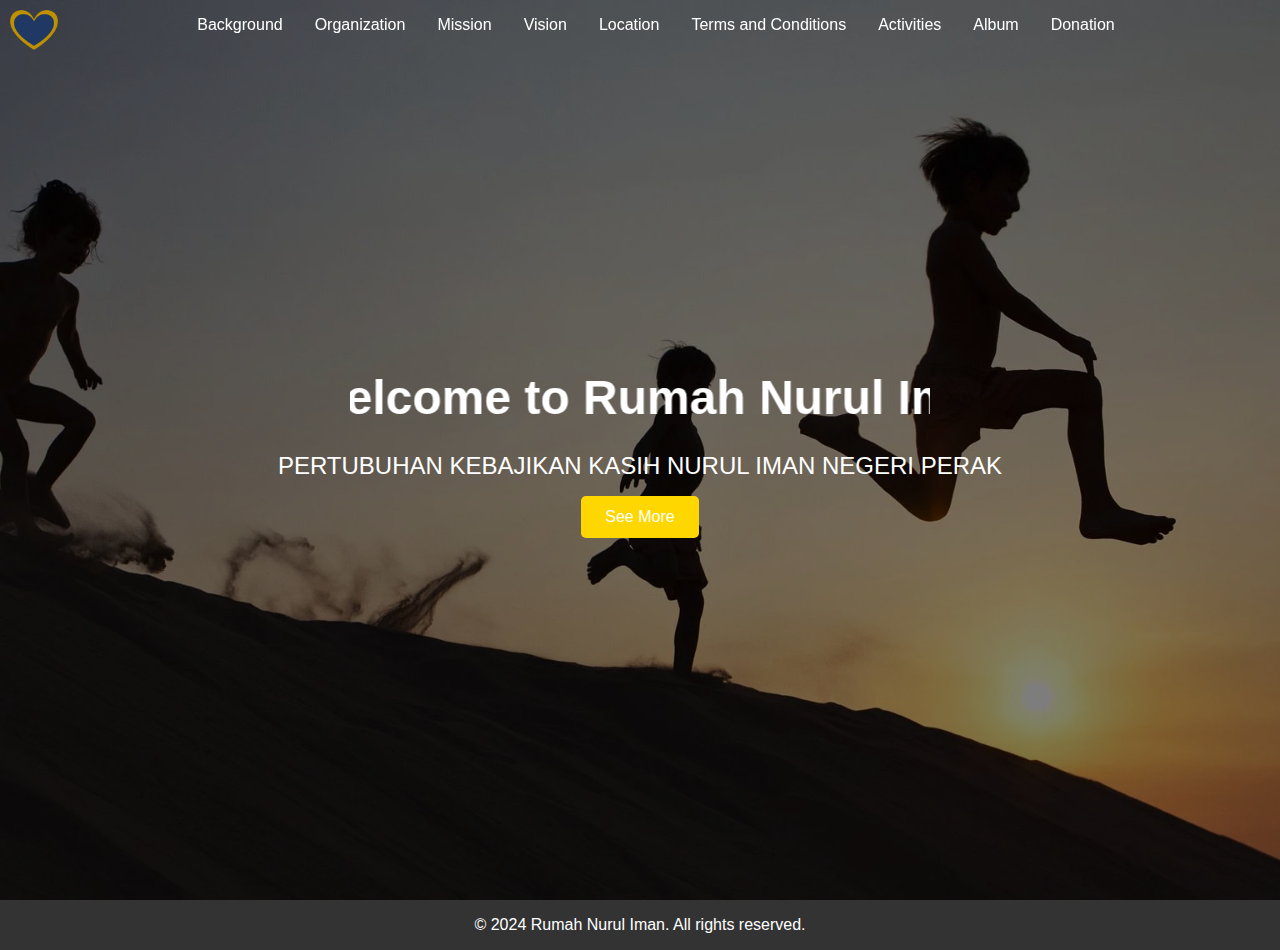
<file: index.html>
<!DOCTYPE html>
<html lang="en">
<head>
    <meta charset="UTF-8">
    <meta name="viewport" content="width=device-width, initial-scale=1.0">
    <title>Nurul Iman</title>
    <link rel="stylesheet" href="index.css">
    <link rel="icon" href="logo.png" type="image/icon type">
</head>
<body>
    <header>
        <nav>
            <ul class="nav-menu">
                <li><a href="index.html"><img src="logo.png" alt="Home" class="home-logo"></a></li>
                <li><a href="background.html">Background</a></li>
                <li><a href="organization.html">Organization</a></li>
                <li><a href="mission.html">Mission</a></li>
                <li><a href="vision.html">Vision</a></li>
                <li><a href="location.html">Location</a></li>
                <li><a href="terms.html">Terms and Conditions</a></li>
                <li><a href="activities.html">Activities</a></li>
                <li><a href="album.html">Album</a></li>
                <li><a href="donation.html">Donation</a></li>
                
            </ul>
        </nav>
    </header>
    <section class="hero">
        <div class="hero-content">
            <h1><center><marquee direction=right width=80% behavior=alternate scrollamount=10>Welcome to Rumah Nurul Iman</marquee></center></h1>
	    <bgsound src=JaclinVictorWajah.mp3>
            <p>PERTUBUHAN KEBAJIKAN KASIH NURUL IMAN NEGERI PERAK</p>
            <a href="https://www.nuruliman.org.my/" class="btn">See More</a>
        </div>
    </section>
    <footer>
        <p>&copy; 2024 Rumah Nurul Iman. All rights reserved.</p>
    </footer>
</body>
</html>
</file>
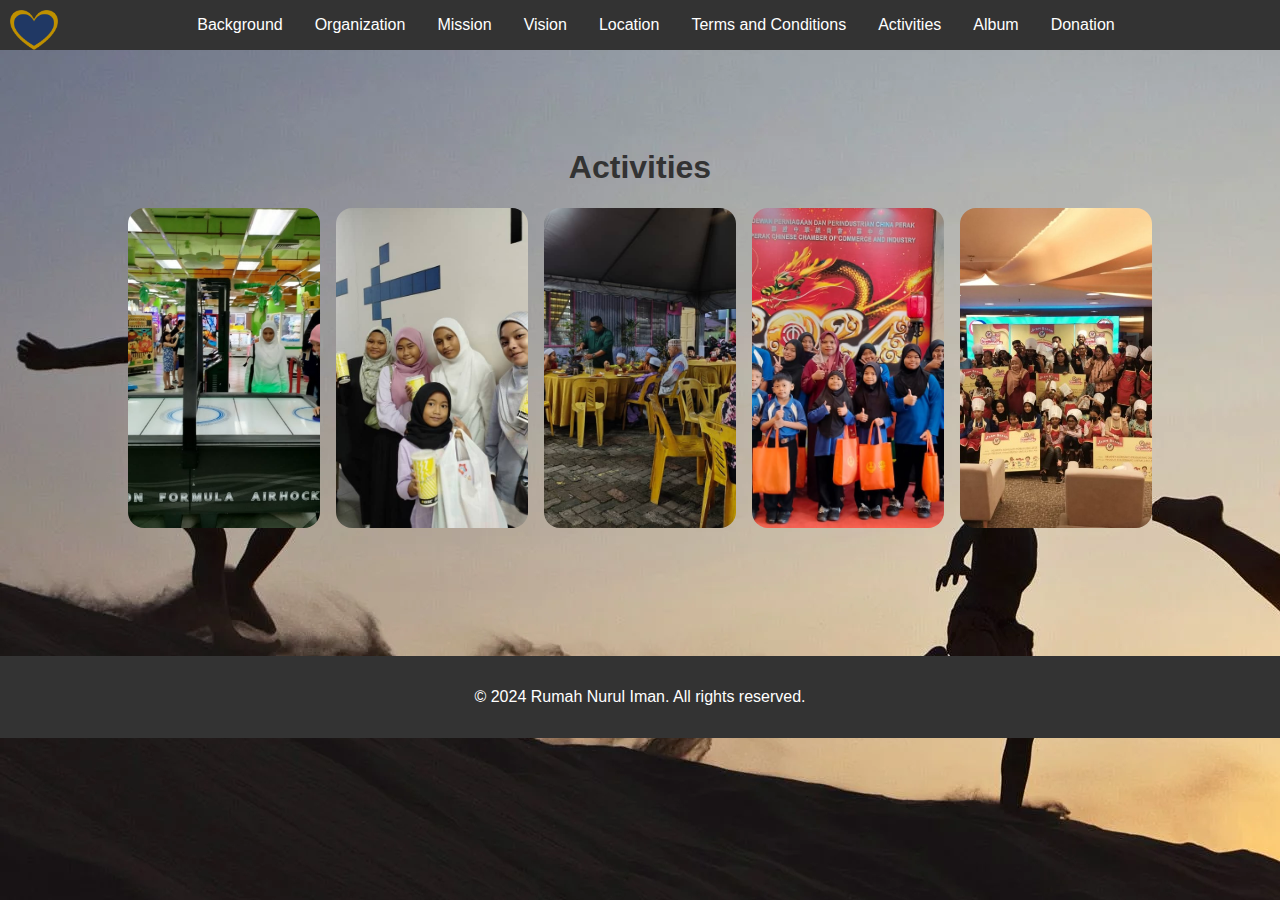
<file: activities.html>
<!DOCTYPE html>
<html lang="en">
<head>
    <meta charset="UTF-8">
    <meta name="viewport" content="width=device-width, initial-scale=1.0">
    <title>Activities - Nurul Iman</title>
    <link rel="stylesheet" href="activities.css">
    <link rel="icon" href="logo.png" type="image/icon type">
</head>
<body>
    <header>
        <nav>
            <ul class="nav-menu">
                <li><a href="index.html"><img src="logo.png" alt="Home" class="home-logo"></a></li>
                <li><a href="background.html">Background</a></li>
                <li><a href="organization.html">Organization</a></li>
                <li><a href="mission.html">Mission</a></li>
                <li><a href="vision.html">Vision</a></li>
                <li><a href="location.html">Location</a></li>
                <li><a href="terms.html">Terms and Conditions</a></li>
                <li><a href="activities.html">Activities</a></li>
                <li><a href="album.html">Album</a></li>
                <li><a href="donation.html">Donation</a></li>
            </ul>
        </nav>
    </header>
    <section class="activities">
        <h1>Activities</h1>
        <div class="news">
            <div style="background-image: url(s1.jpg);"></div>
            <div style="background-image: url(s2.jpg);"></div>
            <div style="background-image: url(s3.jpg);"></div>
            <div style="background-image: url(s4.jpg);"></div>
            <div style="background-image: url(ak5.jpg);"></div>      
        </div>
    </section>
    <footer>
        <p>&copy; 2024 Rumah Nurul Iman. All rights reserved.</p>
    </footer>
</body>
</html>
</file>
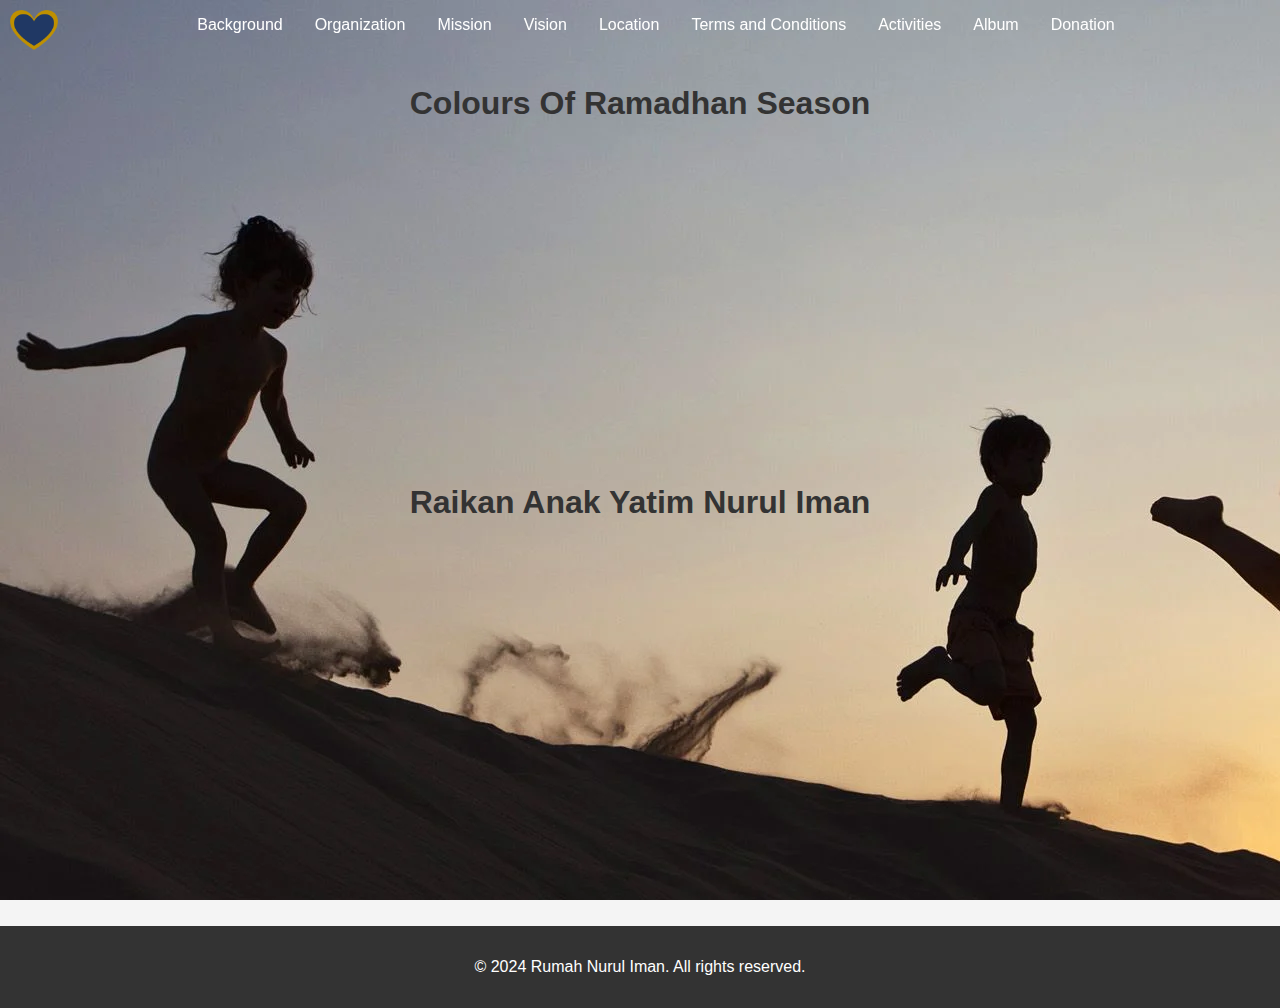
<file: album.html>
<!DOCTYPE html>
<html lang="en">
<head>
    <meta charset="UTF-8">
    <meta name="viewport" content="width=device-width, initial-scale=1.0">
    <title>Achievement - Nurul Iman</title>
    <link rel="stylesheet" href="album.css">
    <link rel="icon" href="logo.png" type="image/icon type">
</head>
<body>
    <header>
        <nav>
            <ul class="nav-menu">
                <li><a href="index.html"><img src="logo.png" alt="Home" class="home-logo"></a></li>
                <li><a href="background.html">Background</a></li>
                <li><a href="organization.html">Organization</a></li>
                <li><a href="mission.html">Mission</a></li>
                <li><a href="vision.html">Vision</a></li>
                <li><a href="location.html">Location</a></li>
                <li><a href="terms.html">Terms and Conditions</a></li>
                <li><a href="activities.html">Activities</a></li>
                <li><a href="album.html">Album</a></li>
                <li><a href="donation.html">Donation</a></li>
            </ul>
        </nav>
    </header>
    <section class="achievement">
           <h1>Colours Of Ramadhan Season</h1><iframe width="560" height="315" src="https://www.youtube.com/embed/FumuLASDutY?si=mlmXjsjx41lD22kH" title="YouTube video player" frameborder="0" allow="accelerometer; autoplay; clipboard-write; encrypted-media; gyroscope; picture-in-picture; web-share" referrerpolicy="strict-origin-when-cross-origin" allowfullscreen></iframe>

	   <h1>Raikan Anak Yatim Nurul Iman</h1><iframe width="560" height="315" src="https://www.youtube.com/embed/TaauxJrjHYQ?si=126tOKaR4N5SNvJJ" title="YouTube video player" frameborder="0" allow="accelerometer; autoplay; clipboard-write; encrypted-media; gyroscope; picture-in-picture; web-share" referrerpolicy="strict-origin-when-cross-origin" allowfullscreen></iframe>       
        </div>
    </section>
    <footer>
        <p>&copy; 2024 Rumah Nurul Iman. All rights reserved.</p>
    </footer>
</body>
</html>
</file>
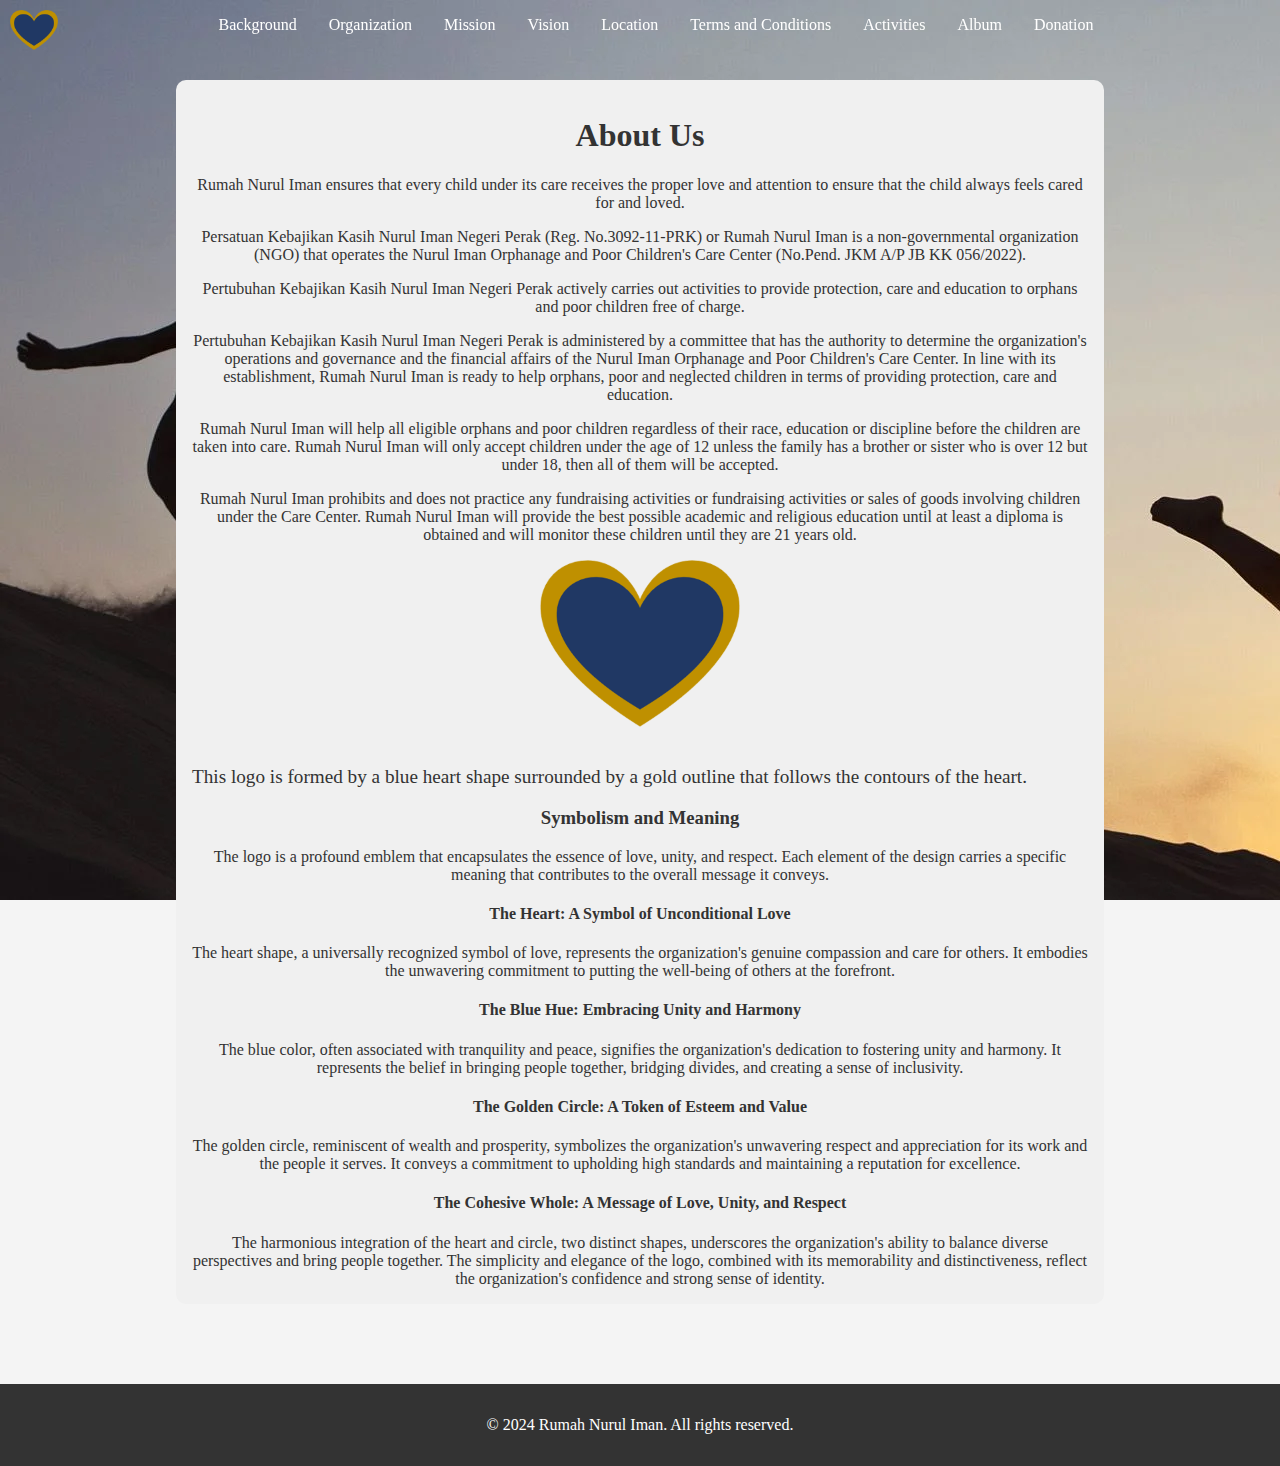
<file: background.html>
<!DOCTYPE html>
<html lang="en">
<head>
    <meta charset="UTF-8">
    <meta name="viewport" content="width=device-width, initial-scale=1.0">
    <title>Background - Nurul Iman</title>
    <link rel="stylesheet" href="background.css">
    <link rel="icon" href="logo.png" type="image/icon type">
</head>
<body>
    <header>
        <nav>
            <ul class="nav-menu">
                <li><a href="index.html"><img src="logo.png" alt="Home" class="home-logo"></a></li>
                <li><a href="background.html">Background</a></li>
                <li><a href="organization.html">Organization</a></li>
                <li><a href="mission.html">Mission</a></li>
                <li><a href="vision.html">Vision</a></li>
                <li><a href="location.html">Location</a></li>
                <li><a href="terms.html">Terms and Conditions</a></li>
                <li><a href="activities.html">Activities</a></li>
                <li><a href="album.html">Album</a></li>
                <li><a href="donation.html">Donation</a></li>
            </ul>
        </nav>
    </header>
    <section class="background">
        <div class="background-content">
            <div class="about-content">
            <h1>About Us</h1>
            <p>Rumah Nurul Iman ensures that every child under its care receives the proper love and attention to ensure that the child always feels cared for and loved.</p>
            
            <p>Persatuan Kebajikan Kasih Nurul Iman Negeri Perak (Reg. No.3092-11-PRK) or Rumah Nurul Iman is a non-governmental organization (NGO) that operates the Nurul Iman Orphanage and Poor Children's Care Center (No.Pend. JKM A/P JB KK 056/2022).</p>
            <p>Pertubuhan Kebajikan Kasih Nurul Iman Negeri Perak actively carries out activities to provide protection, care and education to orphans and poor children free of charge.</p>
            <p>Pertubuhan Kebajikan Kasih Nurul Iman Negeri Perak is administered by a committee that has the authority to determine the organization's operations and governance and the financial affairs of the Nurul Iman Orphanage and Poor Children's Care Center. In line with its establishment, Rumah Nurul Iman is ready to help orphans, poor and neglected children in terms of providing protection, care and education.</p>
            <p>Rumah Nurul Iman will help all eligible orphans and poor children regardless of their race, education or discipline before the children are taken into care. Rumah Nurul Iman will only accept children under the age of 12 unless the family has a brother or sister who is over 12 but under 18, then all of them will be accepted.</p>
            <p>Rumah Nurul Iman prohibits and does not practice any fundraising activities or fundraising activities or sales of goods involving children under the Care Center. Rumah Nurul Iman will provide the best possible academic and religious education until at least a diploma is obtained and will monitor these children until they are 21 years old.</p>
            </div>  
            <img src="logo.png" alt="Nurul Iman Logo" class="logo">
            <p class="description">
                This logo is formed by a blue heart shape surrounded by a gold outline that follows the contours of the heart.
            </p>
            <p class="description"><h3>Symbolism and Meaning</h3>

The logo is a profound emblem that encapsulates the essence of love, unity, and respect. Each element of the design carries a specific meaning that contributes to the overall message it conveys.

            <h4>The Heart: A Symbol of Unconditional Love</h4>

The heart shape, a universally recognized symbol of love, represents the organization's genuine compassion and care for others. It embodies the unwavering commitment to putting the well-being of others at the forefront.

            <h4>The Blue Hue: Embracing Unity and Harmony</h4>

The blue color, often associated with tranquility and peace, signifies the organization's dedication to fostering unity and harmony. It represents the belief in bringing people together, bridging divides, and creating a sense of inclusivity.

            <h4>The Golden Circle: A Token of Esteem and Value</h4>

The golden circle, reminiscent of wealth and prosperity, symbolizes the organization's unwavering respect and appreciation for its work and the people it serves. It conveys a commitment to upholding high standards and maintaining a reputation for excellence.

<h4>The Cohesive Whole: A Message of Love, Unity, and Respect</h4>

The harmonious integration of the heart and circle, two distinct shapes, underscores the organization's ability to balance diverse perspectives and bring people together. The simplicity and elegance of the logo, combined with its memorability and distinctiveness, reflect the organization's confidence and strong sense of identity.
        </div>
    </section>
    <footer>
        <p>&copy; 2024 Rumah Nurul Iman. All rights reserved.</p>
    </footer>
</body>
</html>
</file>
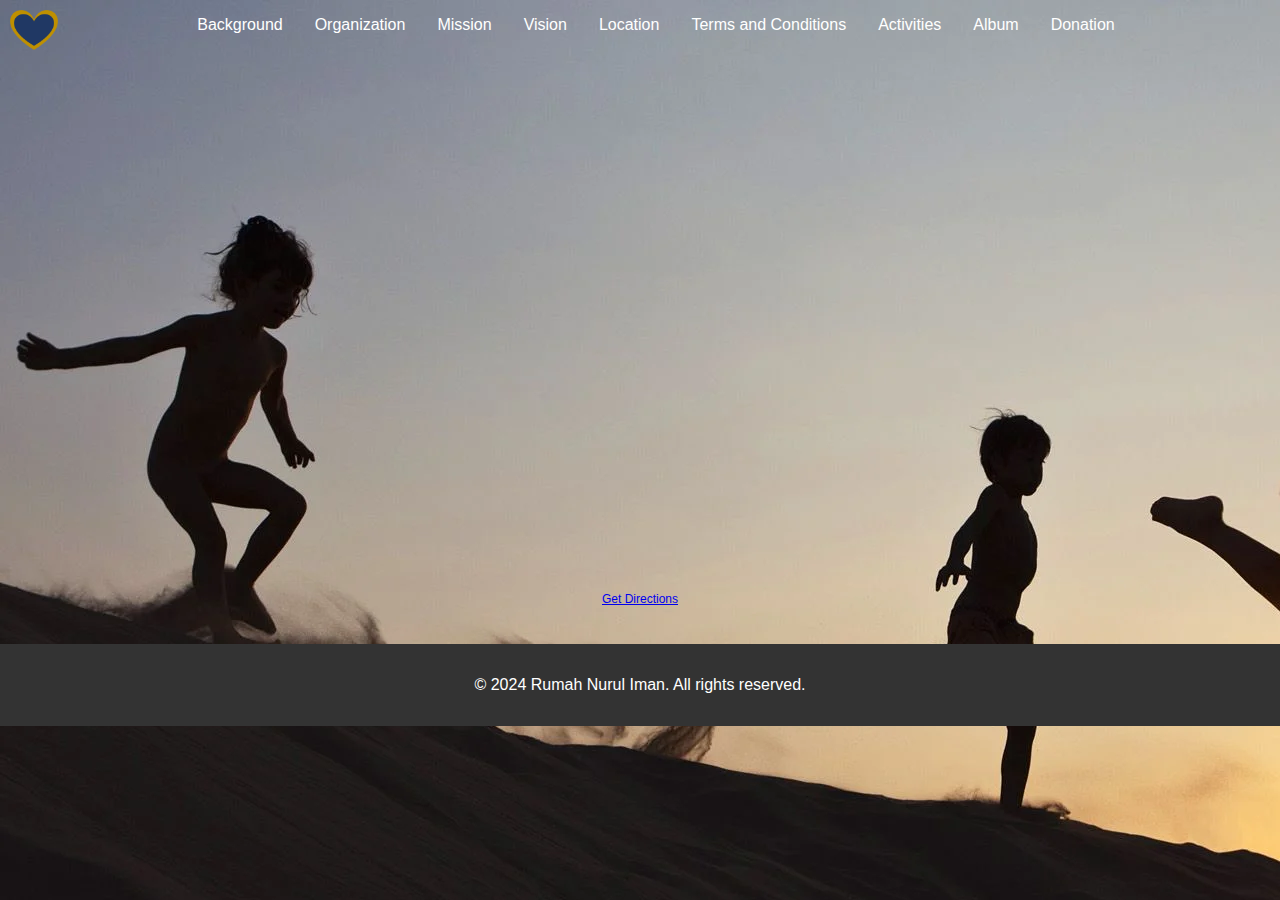
<file: location.html>
<!DOCTYPE html>
<html lang="en">
<head>
  <meta charset="UTF-8">
  <meta name="viewport" content="width=device-width, initial-scale=1.0">
  <title>Location - Nurul Iman</title>
  <link rel="stylesheet" href="location.css">
  <link rel="icon" href="logo.png" type="image/icon type">
</head>
<body>
  <header>
    <nav>
      <ul class="nav-menu">
        <li><a href="index.html"><img src="logo.png" alt="Home" class="home-logo"></a></li>
        <li><a href="background.html">Background</a></li>
                <li><a href="organization.html">Organization</a></li>
                <li><a href="mission.html">Mission</a></li>
                <li><a href="vision.html">Vision</a></li>
                <li><a href="location.html">Location</a></li>
                <li><a href="terms.html">Terms and Conditions</a></li>
                <li><a href="activities.html">Activities</a></li>
                <li><a href="album.html">Album</a></li>
                <li><a href="donation.html">Donation</a></li>
      </ul>
    </nav>
  </header>
  <section class="hero location-hero">
    <div class="hero-content">
      
    </div>
  </section>
  <section class="map-section">
    <div class="container">
      <div class="map-container">
        <iframe src="https://www.google.com/maps/embed?pb=!1m18!1m12!1m3!1d3976.8786571163123!2d101.06924817497877!3d4.615725795359004!2m3!1f0!2f0!3f0!3m2!1i1024!2i768!4f13.1!3m3!1m2!1s0x31caec9e1db686d1%3A0x319dcd5a6fc0f0a2!2sPusat%20Jagaan%20Anak-Anak%20Yatim%20dan%20Miskin%20Nurul%20Iman!5e0!3m2!1sen!2smy!4v1719535811156!5m2!1sen!2smy" width="600" height="450" style="border:0;" allowfullscreen="" loading="lazy" referrerpolicy="no-referrer-when-downgrade"></iframe>
        <div class="map-links"> 
          <a id="dirMapLink" href="https://www.bing.com/maps?osid=7441d969-6871-40cb-a6a5-5936f622b934&cp=4.615566~101.066344&lvl=16&pi=0&imgid=c7ed6925-2951-4986-b214-ae670a0eb23a&v=2&sV=2&form=S00027" target="_blank">Get Directions</a>
        </div>
      </div>
    </div>
  </section>
  <footer>
    <p>&copy; 2024 Rumah Nurul Iman. All rights reserved.</p>
  </footer>
</body>
</html>
</file>
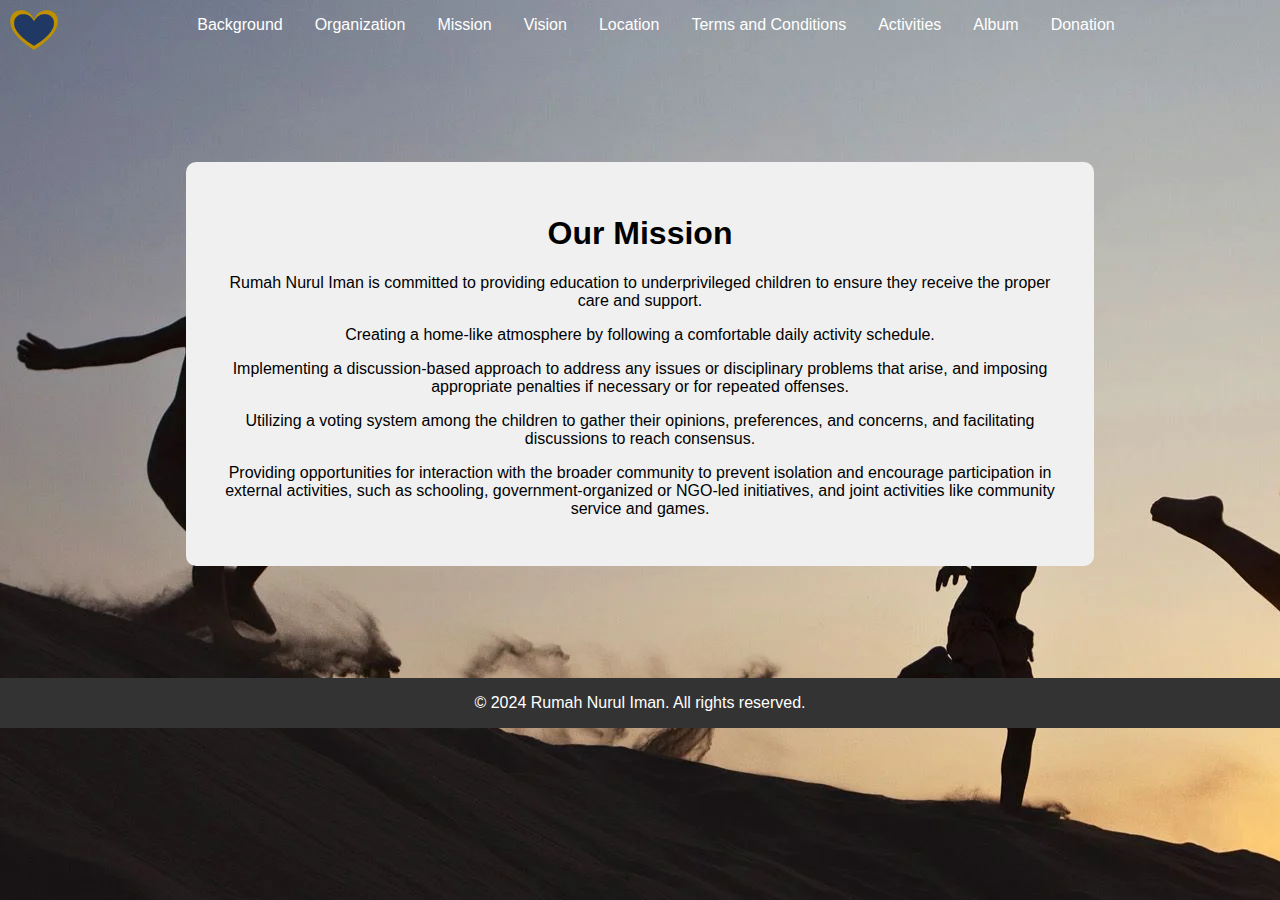
<file: mission.html>
<!DOCTYPE html>
<html lang="en">
<head>
    <meta charset="UTF-8">
    <meta name="viewport" content="width=device-width, initial-scale=1.0">
    <title>Mission - Nurul Iman</title>
    <link rel="stylesheet" href="mission.css">
    <link rel="icon" href="logo.png" type="image/icon type">
</head>
<body>
    <header>
        <nav>
            <ul class="nav-menu">
                <li><a href="index.html"><img src="logo.png" alt="Home" class="home-logo"></a></li>
                <li><a href="background.html">Background</a></li>
                <li><a href="organization.html">Organization</a></li>
                <li><a href="mission.html">Mission</a></li>
                <li><a href="vision.html">Vision</a></li>
                <li><a href="location.html">Location</a></li>
                <li><a href="terms.html">Terms and Conditions</a></li>
                <li><a href="activities.html">Activities</a></li>
                <li><a href="album.html">Album</a></li>
                <li><a href="donation.html">Donation</a></li>
            </ul>
        </nav>
    </header>
    <section class="mission">
                <div class="background-content">

        <h1>Our Mission</h1>
        <p>Rumah Nurul Iman is committed to providing education to underprivileged children to ensure they receive the proper care and support.</p>
        
        <dl>
            <p><dt> Creating a home-like atmosphere by following a comfortable daily activity schedule.</dt></p>
  <p><dt>Implementing a discussion-based approach to address any issues or disciplinary problems that arise, and imposing appropriate penalties if necessary or for repeated offenses.</dt></p>
    <p><dt>Utilizing a voting system among the children to gather their opinions, preferences, and concerns, and facilitating discussions to reach consensus.</dt></p>
  <p><dt>Providing opportunities for interaction with the broader community to prevent isolation and encourage participation in external activities, such as schooling, government-organized or NGO-led initiatives, and joint activities like community service and games.</dt></p>
</dl>
    </section>
    <footer>
        <p>&copy; 2024 Rumah Nurul Iman. All rights reserved.</p>
    </footer>
</body>
</html>
</file>
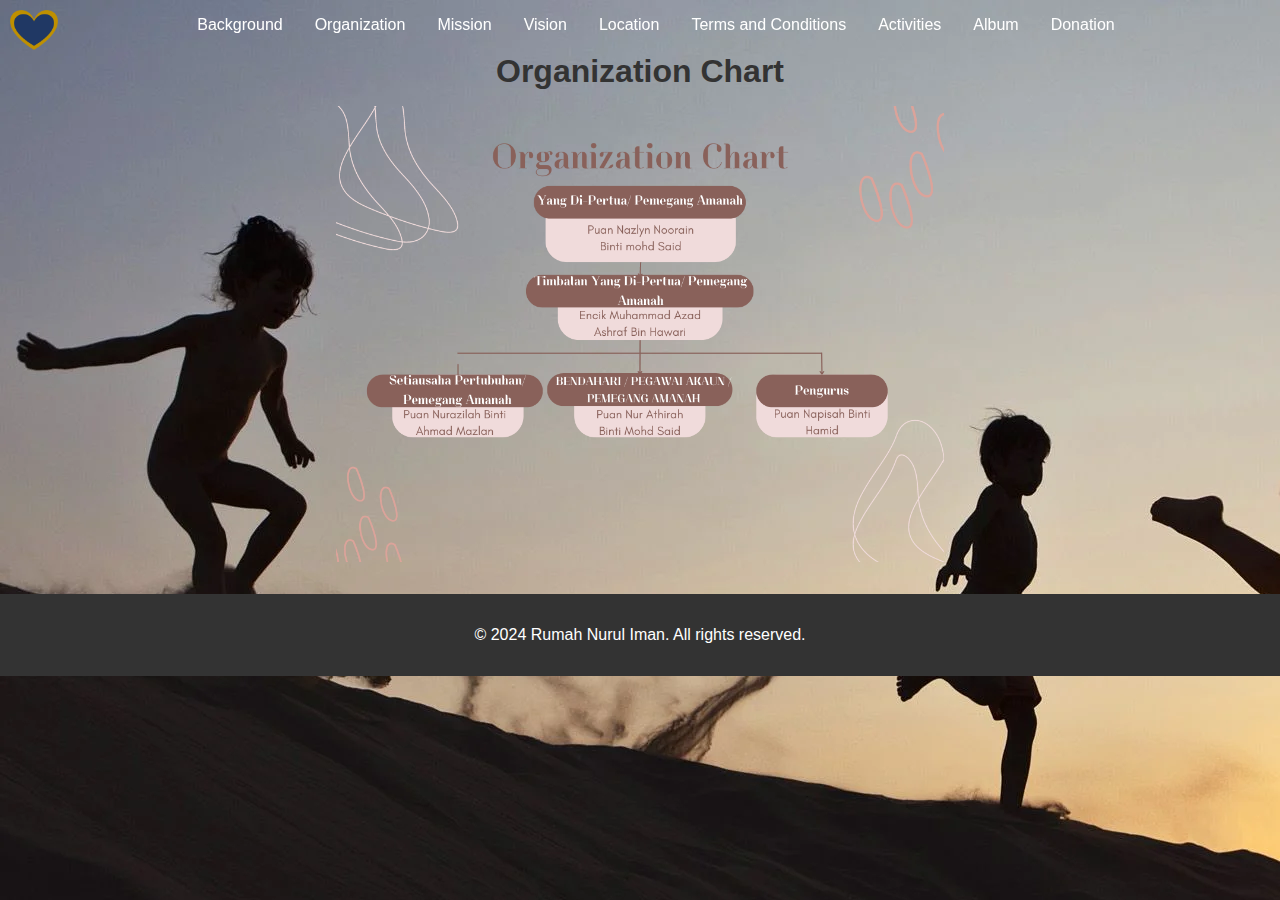
<file: organization.html>
<!DOCTYPE html>
<html lang="en">
<head>
    <meta charset="UTF-8">
    <meta name="viewport" content="width=device-width, initial-scale=1.0">
    <title>Organization - Nurul Iman</title>
    <link rel="stylesheet" href="organization.css">
    <link rel="icon" href="logo.png" type="image/icon type">
</head>
<body>
    <header>
        <nav>
            <ul class="nav-menu">
                <li><a href="index.html"><img src="logo.png" alt="Home" class="home-logo"></a></li>
                <li><a href="background.html">Background</a></li>
                <li><a href="organization.html">Organization</a></li>
                <li><a href="mission.html">Mission</a></li>
                <li><a href="vision.html">Vision</a></li>
                <li><a href="location.html">Location</a></li>
                <li><a href="terms.html">Terms and Conditions</a></li>
                <li><a href="activities.html">Activities</a></li>
                <li><a href="album.html">Album</a></li>
                <li><a href="donation.html">Donation</a></li>   
            </ul>
        </nav>
    </header>
    <section class="organization-chart">
        <h1>Organization Chart</h1>
        <img src="or.png" alt="Organization Chart" class="org-chart-img" width="1000" height="1200">
    </section>
    <footer>
        <p>&copy; 2024 Rumah Nurul Iman. All rights reserved.</p>
    </footer>
</body>
</html>
</file>
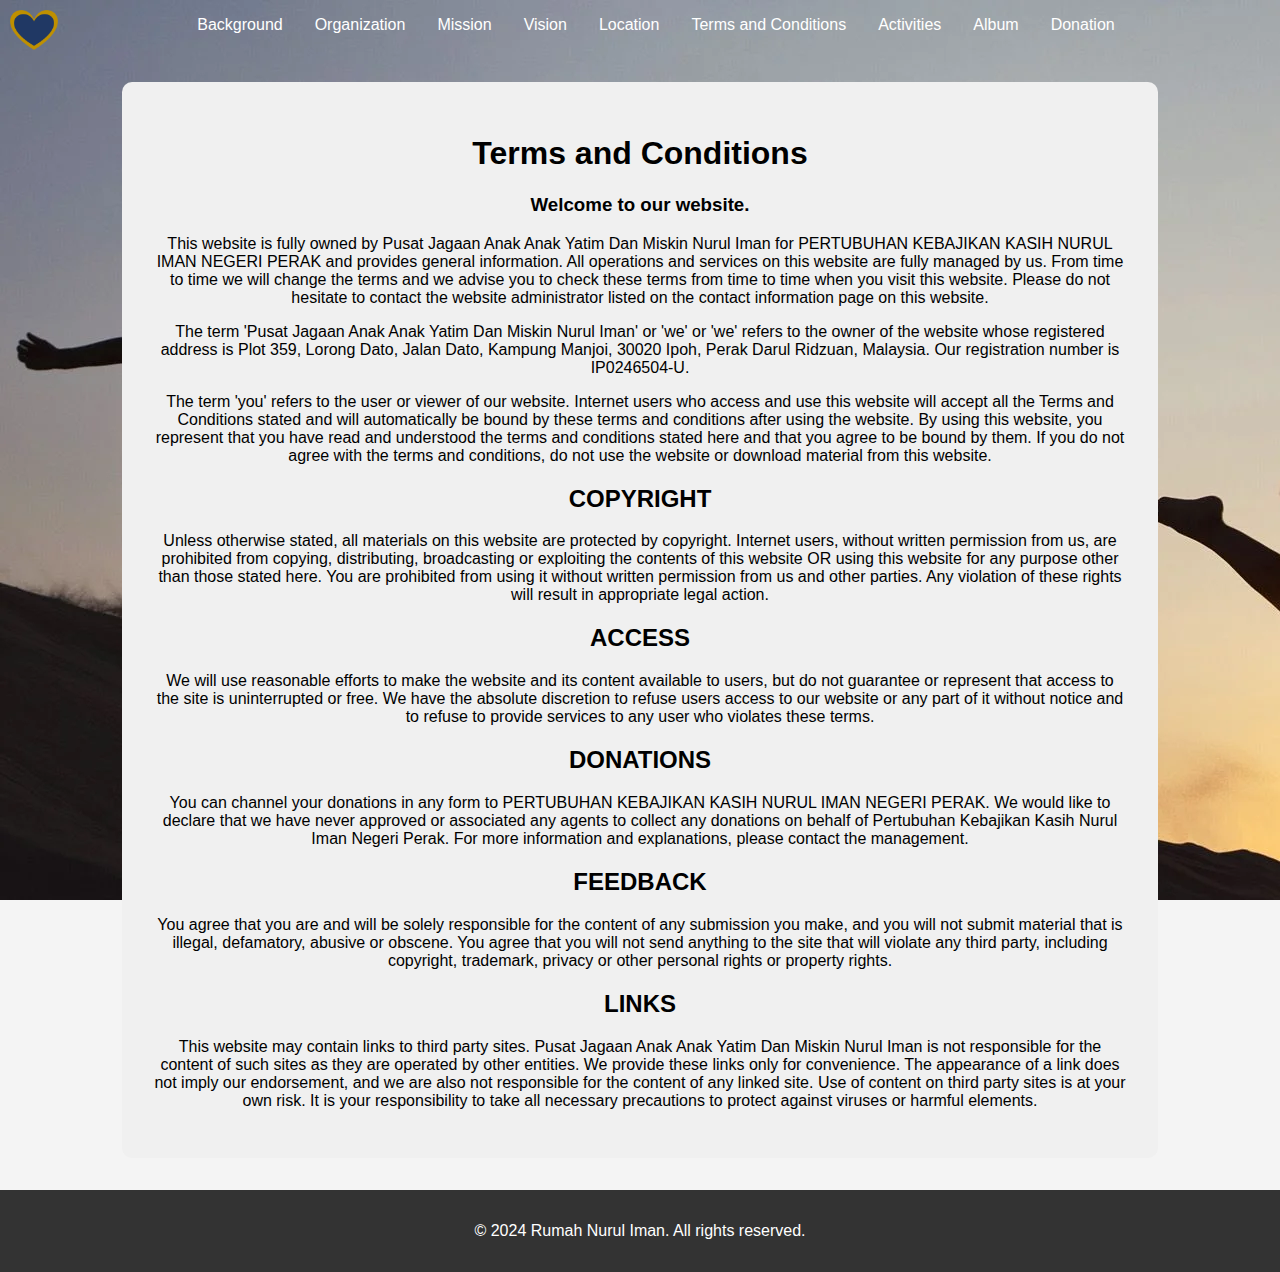
<file: terms.html>
<!DOCTYPE html>
<html lang="en">
<head>
    <meta charset="UTF-8">
    <meta name="viewport" content="width=device-width, initial-scale=1.0">
    <title>Terms and Conditions - Nurul Iman</title>
    <link rel="stylesheet" href="terms.css">
    <link rel="icon" href="logo.png" type="image/icon type">
</head>
<body>
    <header>
        <nav>
            <ul class="nav-menu">
                <li><a href="index.html"><img src="logo.png" alt="Home" class="home-logo"></a></li>
                <li><a href="background.html">Background</a></li>
                <li><a href="organization.html">Organization</a></li>
                <li><a href="mission.html">Mission</a></li>
                <li><a href="vision.html">Vision</a></li>
                <li><a href="location.html">Location</a></li>
                <li><a href="terms.html">Terms and Conditions</a></li>
                <li><a href="activities.html">Activities</a></li>
                <li><a href="album.html">Album</a></li>
                <li><a href="donation.html">Donation</a></li>
            </ul>
        </nav>
    </header>
    <section class="terms">
                <div class="background-content">
    <h1>Terms and Conditions</h1>
    <h3><p>Welcome to our website.</p></h3>
    <p>
      This website is fully owned by Pusat Jagaan Anak Anak Yatim Dan Miskin Nurul Iman for PERTUBUHAN KEBAJIKAN KASIH NURUL IMAN NEGERI PERAK and provides general information. All operations and services on this website are fully managed by us. From time to time we will change the terms and we advise you to check these terms from time to time when you visit this website. Please do not hesitate to contact the website administrator listed on the contact information page on this website.
    </p>
    <p>
      The term 'Pusat Jagaan Anak Anak Yatim Dan Miskin Nurul Iman' or 'we' or 'we' refers to the owner of the website whose registered address is Plot 359, Lorong Dato, Jalan Dato, Kampung Manjoi, 30020 Ipoh, Perak Darul Ridzuan, Malaysia. Our registration number is IP0246504-U.
    </p>
    <p>
      The term 'you' refers to the user or viewer of our website. Internet users who access and use this website will accept all the Terms and Conditions stated and will automatically be bound by these terms and conditions after using the website. By using this website, you represent that you have read and understood the terms and conditions stated here and that you agree to be bound by them. If you do not agree with the terms and conditions, do not use the website or download material from this website.
    </p>
    <h2>COPYRIGHT</h2>
    <p>
      Unless otherwise stated, all materials on this website are protected by copyright. Internet users, without written permission from us, are prohibited from copying, distributing, broadcasting or exploiting the contents of this website OR using this website for any purpose other than those stated here. You are prohibited from using it without written permission from us and other parties. Any violation of these rights will result in appropriate legal action.
    </p>
    <h2>ACCESS</h2>
    <p>
      We will use reasonable efforts to make the website and its content available to users, but do not guarantee or represent that access to the site is uninterrupted or free. We have the absolute discretion to refuse users access to our website or any part of it without notice and to refuse to provide services to any user who violates these terms.
    </p>
    <h2>DONATIONS</h2>
    <p>
      You can channel your donations in any form to PERTUBUHAN KEBAJIKAN KASIH NURUL IMAN NEGERI PERAK. We would like to declare that we have never approved or associated any agents to collect any donations on behalf of Pertubuhan Kebajikan Kasih Nurul Iman Negeri Perak. For more information and explanations, please contact the management.
    </p>
    <h2>FEEDBACK</h2>
    <p>
      You agree that you are and will be solely responsible for the content of any submission you make, and you will not submit material that is illegal, defamatory, abusive or obscene. You agree that you will not send anything to the site that will violate any third party, including copyright, trademark, privacy or other personal rights or property rights.
        <h2>LINKS</h2>
    <p>
      This website may contain links to third party sites. Pusat Jagaan Anak Anak Yatim Dan Miskin Nurul Iman is not responsible for the content of such sites as they are operated by other entities. We provide these links only for convenience. The appearance of a link does not imply our endorsement, and we are also not responsible for the content of any linked site. Use of content on third party sites is at your own risk. It is your responsibility to take all necessary precautions to protect against viruses or harmful elements.
    </p>
        </div>
    </section>
    <footer>
        <p>&copy; 2024 Rumah Nurul Iman. All rights reserved.</p>
    </footer>
</body>
</html>
</file>
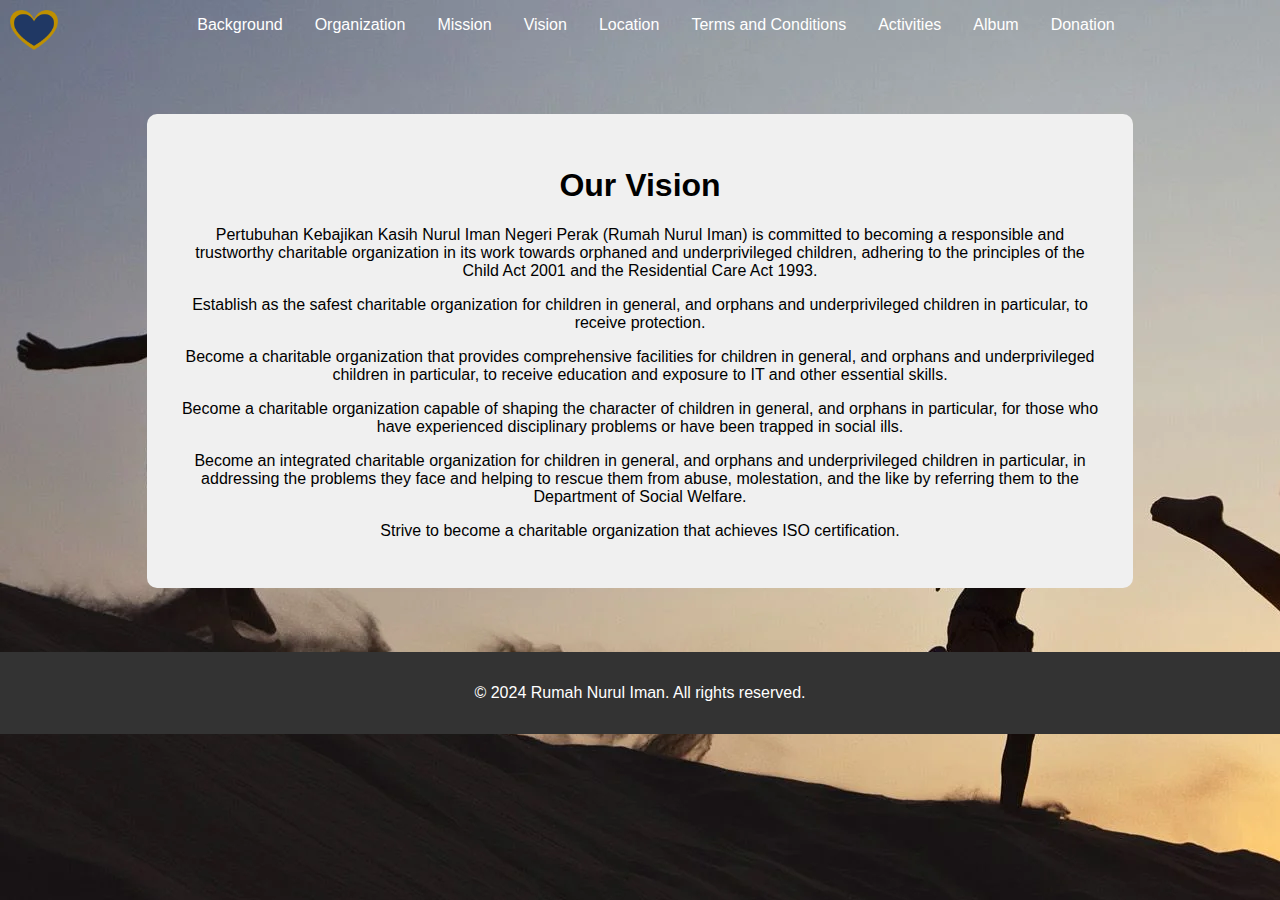
<file: vision.html>
<!DOCTYPE html>
<html lang="en">
<head>
    <meta charset="UTF-8">
    <meta name="viewport" content="width=device-width, initial-scale=1.0">
    <title>Vision - Nurul Iman</title>
    <link rel="stylesheet" href="vision.css">
    <link rel="icon" href="logo.png" type="image/icon type">
</head>
<body>
    <header>
        <nav>
            <ul class="nav-menu">
                <li><a href="index.html"><img src="logo.png" alt="Home" class="home-logo"></a></li>
                <li><a href="background.html">Background</a></li>
                <li><a href="organization.html">Organization</a></li>
                <li><a href="mission.html">Mission</a></li>
                <li><a href="vision.html">Vision</a></li>
                <li><a href="location.html">Location</a></li>
                <li><a href="terms.html">Terms and Conditions</a></li>
                <li><a href="activities.html">Activities</a></li>
                <li><a href="album.html">Album</a></li>
                <li><a href="donation.html">Donation</a></li>
            </ul>
        </nav>
    </header>
    <section class="vision">
                <div class="background-content">

        <h1>Our Vision</h1>
        <p>Pertubuhan Kebajikan Kasih Nurul Iman Negeri Perak (Rumah Nurul Iman) is committed to becoming a responsible and trustworthy charitable organization in its work towards orphaned and underprivileged children, adhering to the principles of the Child Act 2001 and the Residential Care Act 1993.</p>
        <dl>
        <p><dt>Establish as the safest charitable organization for children in general, and orphans and underprivileged children in particular, to receive protection.</dt></p>
<p><dt>Become a charitable organization that provides comprehensive facilities for children in general, and orphans and underprivileged children in particular, to receive education and exposure to IT and other essential skills.</dt></p>

    <p><dt>Become a charitable organization capable of shaping the character of children in general, and orphans in particular, for those who have experienced disciplinary problems or have been trapped in social ills.</dt></p>

<p><dt>Become an integrated charitable organization for children in general, and orphans and underprivileged children in particular, in addressing the problems they face and helping to rescue them from abuse, molestation, and the like by referring them to the Department of Social Welfare.</dt></p>

<p><dt>Strive to become a charitable organization that achieves ISO certification.</dt></p>
</dl>
    </section>
    <footer>
        <p>&copy; 2024 Rumah Nurul Iman. All rights reserved.</p>
    </footer>
</body>
</html>
</file>
<file: index.css>
body {
    font-family: 'Lucida Bright', sans-serif;
    margin: 0;
    padding: 0;
    background-color: #f4f4f4;
    color: #333;
}

header {
    background-color: transparent;
    color: white;
    padding: 1rem 0;
    position: fixed;
    width: 100%;
    z-index: 1000;
}

.nav-menu {
    list-style: none;
    display: flex;
    justify-content: center;
    margin: 0;
    padding: 0;
}

.nav-menu li {
    margin: 0 1rem;
}

.nav-menu a {
    color: white;
    text-decoration: none;
    font-size: 1rem;
    transition: color 0.3s ease;
}

.nav-menu a:hover {
    color: #FFD700;
}

.home-logo {
    height: 40px;
    position: absolute;
    top: 10px;
    left: 10px;
}


.hero {
    background: url('wall.webp') no-repeat center center/cover;
    height: 100vh;
    display: flex;
    align-items: center;
    justify-content: center;
    text-align: center;
    color: white;
    position: relative;
}

.hero::after {
    content: '';
    position: absolute;
    top: 0;
    left: 0;
    width: 100%;
    height: 100%;
    background-color: rgba(0, 0, 0, 0.5);
}

.hero-content {
    position: relative;
    z-index: 1;
}

.hero h1 {
    font-size: 3rem;
    margin: 0.5rem 0;
}

.hero p {
    font-size: 1.5rem;
    margin: 1rem 0;
}

.btn {
    display: inline-block;
    padding: 0.75rem 1.5rem;
    font-size: 1rem;
    color: white;
    background-color: #FFD700;
    border: none;
    border-radius: 5px;
    text-decoration: none;
    transition: background-color 0.3s ease;
}

.btn:hover {
    background-color: #FFA500;
}

footer {
    background-color: #333;
    color: white;
    text-align: center;
    padding: 1rem 0;
    position: relative;
    width: 100%;
    bottom: 0;
}

footer p {
    margin: 0;
}
</file>
<file: activities.css>
body {
    font-family: 'Lucida Bright', sans-serif;
    margin: 0;
    padding: 0;
    background-color: #f4f4f4;
    color: #333;
    background-attachment: fixed;
    background-image: url(wall.webp);
}

header {
    background-color: #333;
    color: white;
    padding: 1rem 0;
    position: fixed;
    width: 100%;
    z-index: 1000;
}

.nav-menu {
    list-style: none;
    display: flex;
    justify-content: center;
    margin: 0;
    padding: 0;
}

.nav-menu li {
    margin: 0 1rem;
}

.nav-menu a {
    color: white;
    text-decoration: none;
    font-size: 1rem;
    transition: color 0.3s ease;
}

.nav-menu a:hover {
    color: #FFD700;
}

.home-logo {
    height: 40px;
    position: absolute;
    top: 10px;
    left: 10px;
}

.home-logo {
  height: 40px;
  position: absolute;
  top: 10px;
  left: 10px;
}

.activities {
  padding: 8rem;
  text-align: center;
}

.news {
  display: flex;
  height: 20rem;
    gap:1rem
}

.news > div {
    flex: 1;
    border-radius: 1rem;
    background-position: center;
        background-repeat: no-repeat;
    background-size: auto 100%;
    transition: all .8s cubic-bezier(.25, .4, .45, 1.4);
}
.news > div:hover {
    flex: 5;
}

footer {
  background-color: #333;
  color: white;
  text-align: center;
  padding: 1rem 0;
  width: 100%;
  bottom:
</file>
<file: album.css>
body {
    font-family: 'Lucida Bright', sans-serif;
    margin: 0;
    padding: 0;
    background-color: #f4f4f4;
    color: #333;
    background-attachment: fixed;
    background-image: url(wall.webp);
}

header {
    background-color: transparent;
    color: white;
    padding: 1rem 0;
    position: fixed;
    width: 100%;
    z-index: 1000;
}

.nav-menu {
    list-style: none;
    display: flex;
    justify-content: center;
    margin: 0;
    padding: 0;
}

.nav-menu li {
    margin: 0 1rem;
}

.nav-menu a {
    color: white;
    text-decoration: none;
    font-size: 1rem;
    transition: color 0.3s ease;
}

.nav-menu a:hover {
    color: #FFD700;
}

.home-logo {
    height: 40px;
    position: absolute;
    top: 10px;
    left: 10px;
}


.home-logo {
    height: 40px;
    position: absolute;
    top: 10px;
    left: 10px;
}

.achievement {
    padding: 4rem;
    text-align: center;
}

.achievements {
    display: flex;
    flex-wrap: wrap;
    gap: 1rem;
    justify-content: center;
}

.achievement-item {
    background-color: #fff;
    padding: 5rem;
    border-radius: 10px;
    box-shadow: 0 0 10px rgba(24, 240, 240, 240);
    max-width: 300px;
    text-align: center;
}

.achievement-img {
    max-width: 100%;
    height: auto;
    border-radius: 10px;
}

footer {
    background-color: #333;
    color: white;
    text-align: center;
    padding: 1rem 0;
    width: 100%;
    bottom: 0;
}
</file>
<file: background.css>
body {
    font-family: 'Lucida Bright', serif;
    margin: 0;
    padding: 0;
    background-color: #f4f4f4;
    color: #333;
}

header {
    background-color: transparent;
    color: white;
    padding: 1rem 0;
    position: fixed;
    width: 100%;
    z-index: 1000;
}

.nav-menu {
    list-style: none;
    display: flex;
    justify-content: center;
    margin: 0;
    padding: 0;
}

.nav-menu li {
    margin: 0 1rem;
}

.nav-menu a {
    color: white;
    text-decoration: none;
    font-size: 1rem;
    transition: color 0.3s ease;
}

.nav-menu a:hover {
    color: #FFD700;
}

.home-logo {
    height: 40px;
    position: absolute;
    top: 10px;
    left: 10px;
}

.hero {
    background: url('wall.webp') no-repeat center center/cover;
    height: 92vh;
    display: flex;
    align-items: center;
    justify-content: center;
    text-align: center;
    color: white;
}

.hero-content {
    background-color: rgba(0, 0, 0, 0.5);
    padding: 2rem;
    border-radius: 10px;
}

.background {
    display: flex;
    flex-direction: column;
    align-items: center;
    justify-content: center;
    text-align: center;
    padding: 5rem;
    background-attachment: fixed;
    background-image: url(wall.webp)
}


.background-content {
    background-color: rgba(240, 240, 240);
    padding: 1rem;
    border-radius: 10px;
    width: 80%;
    max-width: 1000px;
}

.description {
    font-size: 1.2rem;
    color: #333;
    text-align: justify;
}

.logo {
    max-width: 200px;
    margin-bottom: 1rem;
}

footer {
    background-color: #333;
    color: white;
    text-align: center;
    padding: 1rem 0;
    width: 100%;
    bottom: 0;
}
</file>
<file: location.css>
body {
    font-family: 'Lucida Bright', sans-serif;
    margin: 0;
    padding: 0;
    background-color: #f4f4f4;
    color: #333;
    background-attachment: fixed;
    background-image: url(wall.webp);
}

header {
    background-color: transparent;
    color: white;
    padding: 1rem 0;
    position: relative;
}

.nav-menu {
    list-style: none;
    display: flex;
    justify-content: center;
    margin: 0;
    padding: 0;
}

.nav-menu li {
    margin: 0 1rem;
}

.nav-menu a {
    color: white;
    text-decoration: none;
    font-size: 1rem;
    transition: color 0.3s ease;
}

.nav-menu a:hover {
    color: #FFD700;
}

.home-logo {
    height: 40px;
    position: absolute;
    top: 10px;
    left: 10px;
}


.map-section {
    padding: 2rem 0;
    text-align: center;
}

.container {
    max-width: 1200px;
    margin: 0 auto;
    padding: 0 1rem;
}

.map-container {
    position: relative;
    display: inline-block;
    width: 100%;
    max-width: 1080px;
    margin: 0 auto;
}

.map-container iframe {
    width: 100%;
    height: 500px;
}

.map-links {
    white-space: nowrap;
    text-align: center;
    width: 100%;
    padding: 6px 0;
    font-size: 12px;
}

footer {
    background-color: #333;
    color: white;
    text-align: center;
    padding: 1rem 0;
    width: 100%;
    bottom: 0;
}
</file>
<file: mission.css>
body {
    font-family: 'Lucida Bright', sans-serif;
    margin: 0;
    padding: 0;
    background-color: #f4f4f4;
    background-attachment: fixed;
    background-image: url(wall.webp);
    
}

header {
    background-color: transparent;
    color: white;
    padding: 1rem 0;
    position: relative;
}

.nav-menu {
    list-style: none;
    display: flex;
    justify-content: center;
    margin: 0;
    padding: 0;
}

.nav-menu li {
    margin: 0 1rem;
}

.nav-menu a {
    color: white;
    text-decoration: none;
    font-size: 1rem;
    transition: color 0.3s ease;
}

.nav-menu a:hover {
    color: #FFD700;
}

.home-logo {
    height: 40px;
    position: absolute;
    top: 10px;
    left: 10px;
}

.background-content {
    background-color: rgba(240, 240, 240, 240);
    padding: 2rem;
    border-radius: 10px;
    width: 80%;
    max-width: 1000px;
    
}

.mission {
    display: flex;
    flex-direction: column;
    align-items: center;
    justify-content: center;
    text-align: center;
    padding: 7rem;
    background-attachment: fixed;
    background-image: url(wall.webp)
}

footer {
    background-color: #333;
    color: white;
    text-align: center;
    padding: 1rem 0;
    position: relative;
    width: 100%;
    bottom: 0;
}

footer p {
    margin: 0;
}
</file>
<file: organization.css>
body {
    font-family: 'Lucida Bright', sans-serif;
    margin: 0;
    padding: 0;
    background-color: #f4f4f4;
    color: #333;
    background-attachment: fixed;
    background-image: url(wall.webp);
}

header {
    background-color: transparent;
    color: white;
    padding: 1rem 0;
    position: fixed;
    width: 100%;
    z-index: 1000;
}

.nav-menu {
    list-style: none;
    display: flex;
    justify-content: center;
    margin: 0;
    padding: 0;
}

.nav-menu li {
    margin: 0 1rem;
}

.nav-menu a {
    color: white;
    text-decoration: none;
    font-size: 1rem;
    transition: color 0.3s ease;
}

.nav-menu a:hover {
    color: #FFD700;
}

.home-logo {
    height: 40px;
    position: absolute;
    top: 10px;
    left: 10px;
}


.organization-chart {
    display: flex;
    flex-direction: column;
    align-items: center;
    justify-content: center;
    text-align: center;
    padding: 2rem;
}

.organization-chart h1 {
    margin-bottom: 1rem;
}

.org-chart-img {
    max-width: 50%;
    height: auto;
}

footer {
    background-color: #333;
    color: white;
    text-align: center;
    padding: 1rem 0;
    width: 100%;
    bottom: 0;
}
</file>
<file: terms.css>
body {
    font-family: 'Lucida Bright', sans-serif;
    margin: 0;
    padding: 0;
    background-color: #f4f4f4;
    background-attachment: fixed;
    background-image: url(wall.webp);
}

header {
    background-color: transparent;
    color: white;
    padding: 1rem 0;
    position: relative;
}

.nav-menu {
    list-style: none;
    display: flex;
    justify-content: center;
    margin: 0;
    padding: 0;
}

.nav-menu li {
    margin: 0 1rem;
}

.nav-menu a {
    color: white;
    text-decoration: none;
    font-size: 1rem;
    transition: color 0.3s ease;
}

.nav-menu a:hover {
    color: #FFD700;
}

.home-logo {
    height: 40px;
    position: absolute;
    top: 10px;
    left: 10px;
}

.background-content {
    background-color: rgba(240, 240, 240, 240);
    padding: 2rem;
    border-radius: 10px;
    width: 80%;
    max-width: 1000px;
}

.terms {
    display: flex;
    flex-direction: column;
    align-items: center;
    justify-content: center;
    text-align: center;
    padding: 2rem;
}

footer {
    background-color: #333;
    color: white;
    text-align: center;
    padding: 1rem 0;
    width: 100%;
    bottom: 0;
}
</file>
<file: vision.css>
body {
    font-family: 'Lucida Bright', sans-serif;
    margin: 0;
    padding: 0;
    background-color: #f4f4f4;
    background-attachment: fixed;
    background-image: url(wall.webp);
}

header {
    background-color: transparent;
    color: white;
    padding: 1rem 0;
    position: relative;
}

.nav-menu {
    list-style: none;
    display: flex;
    justify-content: center;
    margin: 0;
    padding: 0;
}

.nav-menu li {
    margin: 0 1rem;
}

.nav-menu a {
    color: white;
    text-decoration: none;
    font-size: 1rem;
    transition: color 0.3s ease;
}

.nav-menu a:hover {
    color: #FFD700;
}

.home-logo {
    height: 40px;
    position: absolute;
    top: 10px;
    left: 10px;
}

.background-content {
    background-color: rgba(240, 240, 240, 240);
    padding: 2rem;
    border-radius: 10px;
    width: 80%;
    max-width: 1000px;
}

.vision {
    display: flex;
    flex-direction: column;
    align-items: center;
    justify-content: center;
    text-align: center;
    padding: 4rem;
}

footer {
    background-color: #333;
    color: white;
    text-align: center;
    padding: 1rem 0;
    width: 100%;
    bottom: 0;
    display: grid;
    grid-template: auto 1fr auto;   
}
</file>
